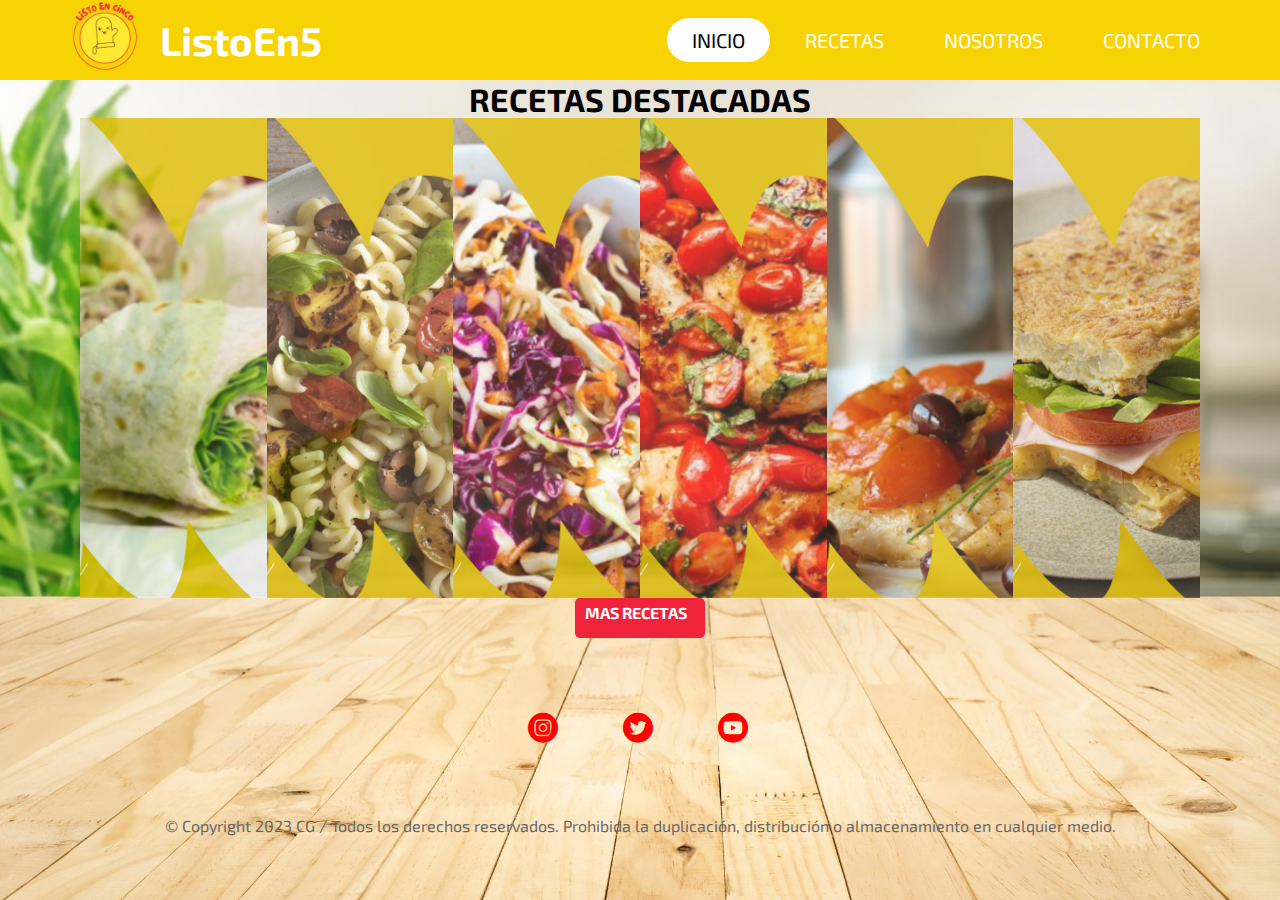
<file: index.html>
<!DOCTYPE html>
<html lang="en">
  <head>
    <meta charset="UTF-8" />
    <meta name="viewport" content="width=device-width, initial-scale=1.0" />
    <meta name="keywords" content="sano,rico,rapidas,recetas,practicas" />
    <meta
      name="description"
      content="Es un asistente de cocina virtual que te ayuda a preparar las mas ricas recetas en cinco minutos"
    />
    <meta
      name="autor"
      content=" Carlos M. Galvis / Colaboradores: Patricia Avendaño - Maria Roble "
    />
    <meta name="robots" content="noindex" />
    <link rel="stylesheet" href="/css/index.css" />
    <link rel="stylesheet" href="/css/font/flaticon.css" />
    <link rel="icon" href="/assets/images/favicon.ico" type="image/x-icon" />
    <script src="./js/scripts.js"></script>
    <link
      rel="shortcut icon"
      href="/assets/images/favicon.ico"
      type="image/x-icon"
    />
    <title>INICIO ListoEnCinco</title>
  </head>
  <body>
    <header>
      <div class="logo">
	      <a class="logoimg">
          <img src="/assets/images/Logo_ListoEnCinco_t.png" alt="logo" />
        </a>
	      <h1>ListoEn5 </h1>
      </div>
      <div class="hamburger">
        <div class="line"></div>
        <div class="line"></div>
        <div class="line"></div>
        <div class="line"></div>
      </div>
      <nav class="nav_menu">
        <ul>
        <li><a href="/index.html" class="active">INICIO</a></li>
        <li><a href="/recetas.html">RECETAS</a></li>
        <li><a href="/nosotros.html">NOSOTROS</a></li>
        <li><a href="/contacto.html">CONTACTO</a></li>    
      </ul>
    </header>
    <!-- desde aqui va el contenido de la pagina (secciones de recetas) agregar un carrucel con JS de 5 fichas-->
    <main class="main">
      <div class="titulo"> 
        <h1>RECETAS DESTACADAS</h1>
      </div>
      <section class="carousel__container">
        <img src="/assets/images/slider1.png" alt="">
        <img src="/assets/images/slider2.png" alt="">
        <img src="/assets/images/slider3.png" alt="">
        <img src="/assets/images/slider4.png" alt="">
        <img src="/assets/images/slider5.png" alt="">
        <img src="/assets/images/slider6.png" alt="">
      </section>
      <section class="flyer__container">
        <img src="/assets/images/FlyerMombile.png" alt="Flyer" class="flyer__mobile">
    </section>
      <a href="/recetas.html" class="button-arrow--red">MAS RECETAS</a>
      <script src="js/script_index.js"></script>
      </main>
    <!-- footer informacion sobre copyright, derechos de autor, etc-->
    <footer class="footer">
      <div>
        <section class="header__icons__container">
          <div class="icons">
            <a href="https://www.instagram.com/listoen5/" target="_blank"
              ><span class="flaticon-011-instagram"></span
            ></a>
            <a href="https://twitter.com/listoen5" target="_blank"
              ><span class="flaticon-013-twitter-1"></span
            ></a>
            <a href="https://www.youtube.com/@Listoen5" target="_blank"
              ><span class="flaticon-008-youtube"></span
            ></a>
          </div>
        </section>
      </div>
      <div class="footer_copyright">
        <p class="Copyright">
          © Copyright 2023 CG / Todos los derechos reservados. Prohibida la
          duplicación, distribución o almacenamiento en cualquier medio.
        </p>
      </div>
    </footer>
  </body>
</html>
</file>
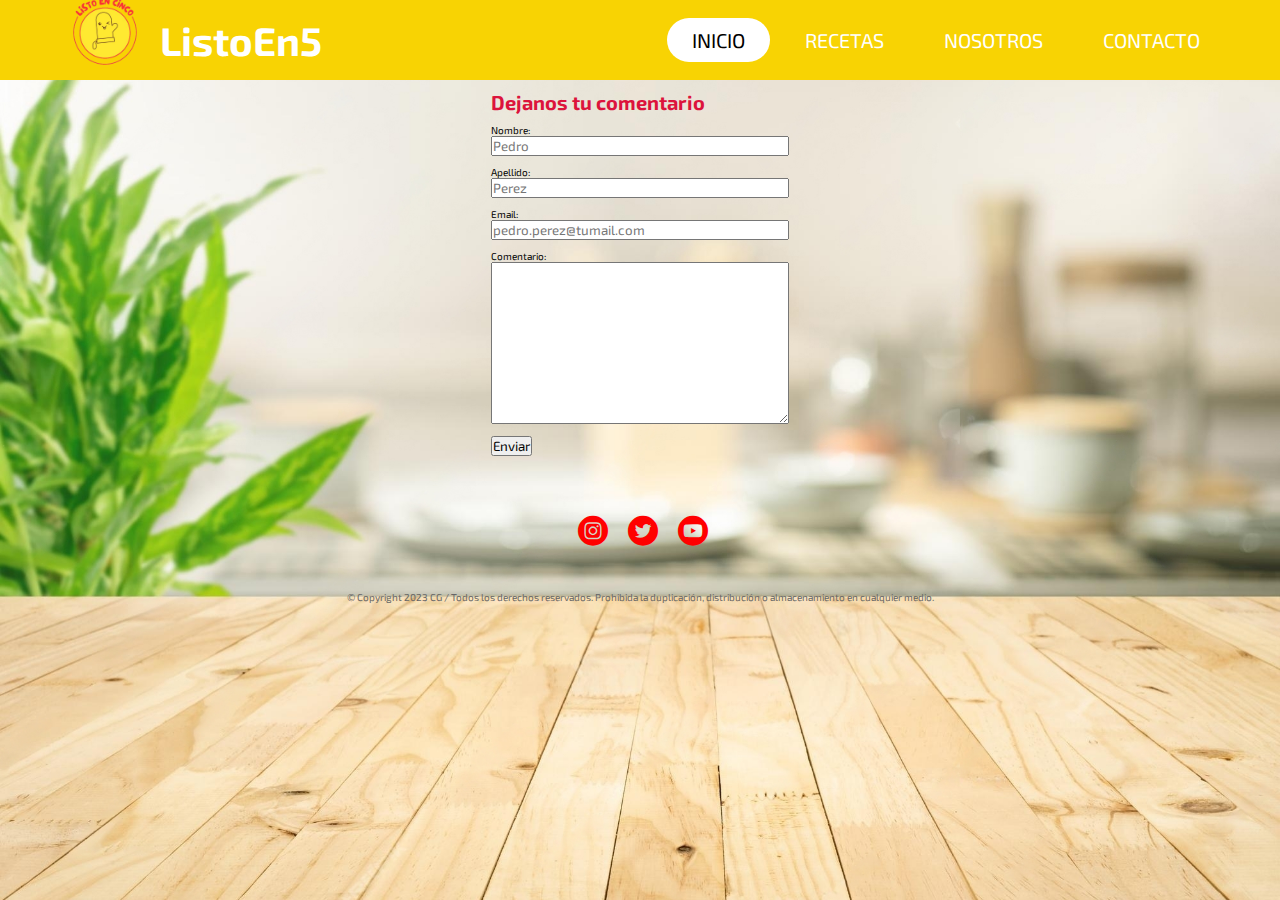
<file: contacto.html>
<!DOCTYPE html>
<html lang="en">
  <head>
    <meta charset="UTF-8" />
    <meta name="viewport" content="width=device-width, initial-scale=1.0" />
    <meta name="keywords" content="sano,rico,rapidas,recetas,practicas" />
    <meta
      name="description"
      content="Es un asistente de cocina virtual que te ayuda a preparar las mas ricas recetas en cinco minutos"
    />
    <meta name="autor" content="Carlos M. Galvis / Colaboradores: Patricia Avendaño - Maria Roble " />
    <meta name="robots" content="noindex" />
    <link rel="stylesheet" href="/css/index.css">
    <link rel="stylesheet" href="/css/styles.css" />
    <link rel="stylesheet" href="/css/font/flaticon.css" />
    <link rel="icon" href="./assets/images/favicon.ico" type="image/x-icon" />
    <link rel="shortcut icon" href="/assets/images/favicon.ico" type="image/x-icon" />
    <script src="./js/scripts.js"></script>
    <title> CONTACTO ListoEnCinco</title>
  </head>
  <body>
  </head>
  <body>
    <header>
      <div class="logo">
	      <a class="logoimg">
          <img src="/assets/images/Logo_ListoEnCinco_t.png" alt="logo" />
        </a>
	      <h1>ListoEn5 </h1>
      </div>
      <div class="hamburger">
        <div class="line"></div>
        <div class="line"></div>
        <div class="line"></div>
        <div class="line"></div>
      </div>
      <nav class="nav_menu">
        <ul>
        <li><a href="/index.html" class="active">INICIO</a></li>
        <li><a href="/recetas.html">RECETAS</a></li>
        <li><a href="/nosotros.html">NOSOTROS</a></li>
        <li><a href="/contacto.html">CONTACTO</a></li>    
      </ul>
    </header>
    <!-- seccion con info de contacto-->
    <main class="main">     
      
      <div class="grid-container">   
        
        <h1>Dejanos tu comentario</h1>
        
        <form id="Formulario" method="post">
          <div class="grid-item">
            <label for="nombre">Nombre:</label>
            <input type="text" id="nombre" name="nombre" placeholder="Pedro">
          </div>
          <div class="grid-item">
            <label for="nombre">Apellido:</label>
            <input type="text" id="apellido" name="apellido" placeholder="Perez">
          </div>
          <div class="grid-item">
            <label for="email">Email:</label>
            <input type="email" id="email" name="email" placeholder="pedro.perez@tumail.com">
          </div>
          <div class="grid-item">
            <label for="comentario">Comentario:</label>
            <textarea name="comentario" id="comentario" cols="30" rows="10"></textarea>
          </div>
          <div class="grid-item">
            <button type="submit" value="Enviar" onclick="validarFormulario()">Enviar</button>            
        </form>
      </div>
      
    </main>
    <!-- footer informacion sobre copyright, derechos de autor, etc-->
    <footer>
      <div>
        <section class="header__icons__container">
          <div class="icons">
            <a href="https://www.instagram.com/listoen5/" target="_blank"
              ><span class="flaticon-011-instagram"></span
            ></a>
            <a href="https://twitter.com/listoen5" target="_blank"
              ><span class="flaticon-013-twitter-1"></span
            ></a>
            <a href="https://www.youtube.com/@Listoen5" target="_blank"
              ><span class="flaticon-008-youtube"></span
            ></a>
          </div>
        </section>
      </div>
      <div class="footer_copyright">
        <p class="Copyright">
          © Copyright 2023 CG / Todos los derechos reservados. Prohibida la
          duplicación, distribución o almacenamiento en cualquier medio.
        </p>
      </div>
    </footer>
  </body>
</html>
</file>
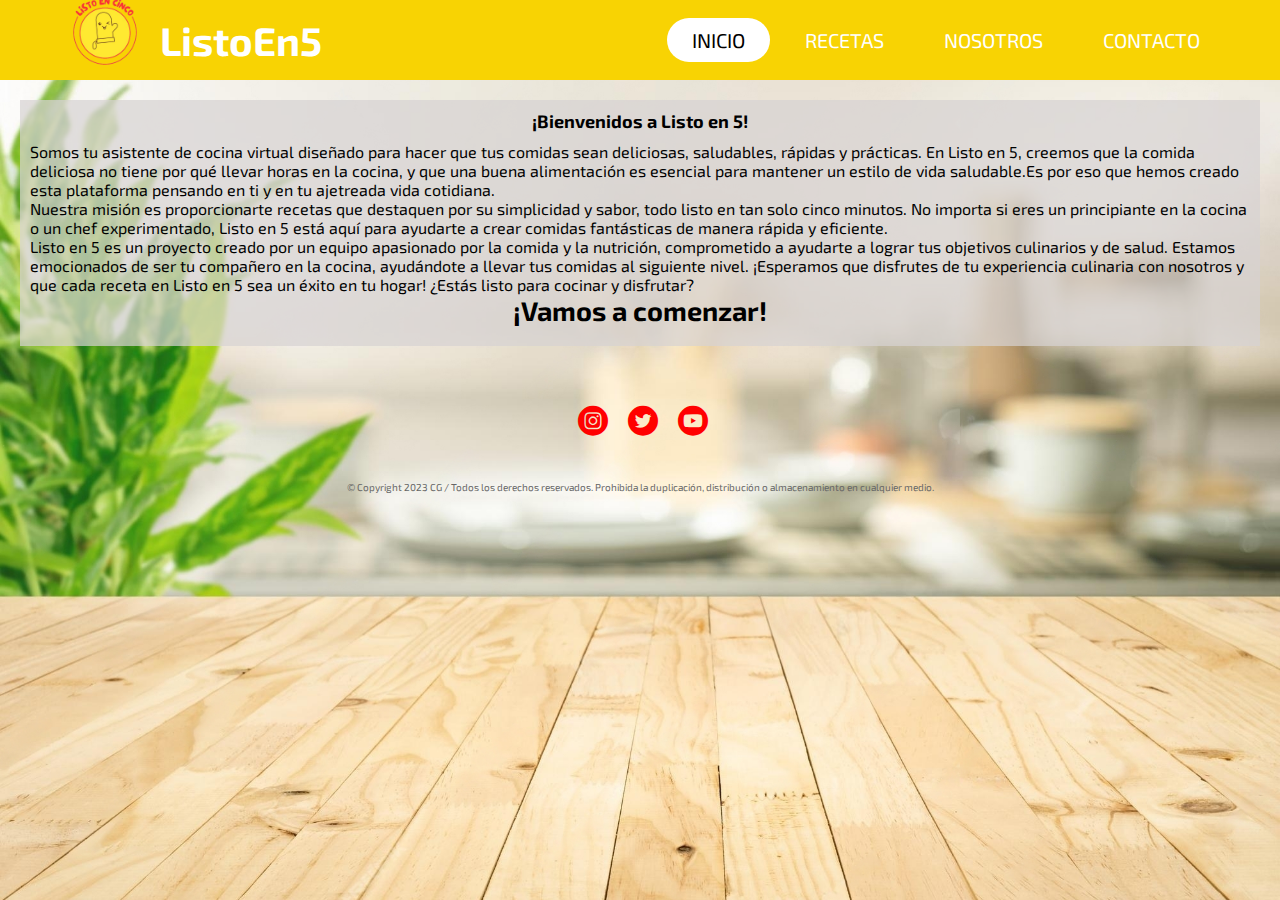
<file: nosotros.html>
<!DOCTYPE html>
<html lang="en">
  <head>
    <meta charset="UTF-8" />
    <meta name="viewport" content="width=device-width, initial-scale=1.0" />
    <meta name="keywords" content="sano,rico,rapidas,recetas,practicas" />
    <meta
      name="description"
      content="Es un asistente de cocina virtual que te ayuda a preparar las mas ricas recetas en cinco minutos"
    />
    <meta
      name="autor"
      content="Carlos M. Galvis / Colaboradores: Patricia Avendaño - Maria Roble "
    />
    <meta name="robots" content="noindex" />
    <link rel="stylesheet" href="/css/index.css">
    <link rel="stylesheet" href="/css/styles.css" />
    <link rel="stylesheet" href="/css/font/flaticon.css" />
    <link rel="icon" href="/assets/images/favicon.ico" type="image/x-icon" />
    <link
      rel="shortcut icon"
      href="/assets/images/favicon.ico"
      type="image/x-icon"
    />
    <title>NOSOTROS ListoEnCinco</title>
  </head>
  <body>
  </head>
  <body>
    <header>
      <div class="logo">
	      <a class="logoimg">
          <img src="/assets/images/Logo_ListoEnCinco_t.png" alt="logo" />
        </a>
	      <h1>ListoEn5 </h1>
      </div>
      <div class="hamburger">
        <div class="line"></div>
        <div class="line"></div>
        <div class="line"></div>
        <div class="line"></div>
      </div>
      <nav class="nav_menu">
        <ul>
        <li><a href="/index.html" class="active">INICIO</a></li>
        <li><a href="/recetas.html">RECETAS</a></li>
        <li><a href="/nosotros.html">NOSOTROS</a></li>
        <li><a href="/contacto.html">CONTACTO</a></li>    
      </ul>
    </header>
    <!-- desde aqui va el contenido de la pagina agregar  descripcion de la pagina y su alcance-->
    <main class="main">
      <section class="nosotros">
        <h1 class="nosotros__titulo">¡Bienvenidos a Listo en 5!</h1>
        <article>
        <p>
          Somos tu asistente de cocina virtual diseñado para hacer que tus
          comidas sean deliciosas, saludables, rápidas y prácticas. En Listo en
          5, creemos que la comida deliciosa no tiene por qué llevar horas en la
          cocina, y que una buena alimentación es esencial para mantener un
          estilo de vida saludable.Es por eso que hemos creado esta plataforma
          pensando en ti y en tu ajetreada vida cotidiana.
        </p>
        <p>
          Nuestra misión es proporcionarte recetas que destaquen por su
          simplicidad y sabor, todo listo en tan solo cinco minutos. No importa
          si eres un principiante en la cocina o un chef experimentado, Listo en
          5 está aquí para ayudarte a crear comidas fantásticas de manera rápida
          y eficiente.
        </p>
        <p>
          Listo en 5 es un proyecto creado por un equipo apasionado por la
          comida y la nutrición, comprometido a ayudarte a lograr tus objetivos
          culinarios y de salud. Estamos emocionados de ser tu compañero en la
          cocina, ayudándote a llevar tus comidas al siguiente nivel. ¡Esperamos
          que disfrutes de tu experiencia culinaria con nosotros y que cada
          receta en Listo en 5 sea un éxito en tu hogar! ¿Estás listo para
          cocinar y disfrutar? 
        </p>
      </article>
        <a type="button" class="nosotros__button" href="/recetas.html"><h2>¡Vamos a comenzar!</h2></a>
      </section>
    </main>
    <!-- footer informacion sobre copyright, derechos de autor, etc-->
    <footer class="footer">
      <div>
        <section class="header__icons__container">
          <div class="icons">
            <a href="https://www.instagram.com/listoen5/" target="_blank"
              ><span class="flaticon-011-instagram"></span
            ></a>
            <a href="https://twitter.com/listoen5" target="_blank"
              ><span class="flaticon-013-twitter-1"></span
            ></a>
            <a href="https://www.youtube.com/@Listoen5" target="_blank"
              ><span class="flaticon-008-youtube"></span
            ></a>
          </div>
        </section>
      </div>
      <div class="footer_copyright">
        <p class="Copyright">
          © Copyright 2023 CG / Todos los derechos reservados. Prohibida la
          duplicación, distribución o almacenamiento en cualquier medio.
        </p>
      </div>
    </footer>
  </body>
</html>
</file>
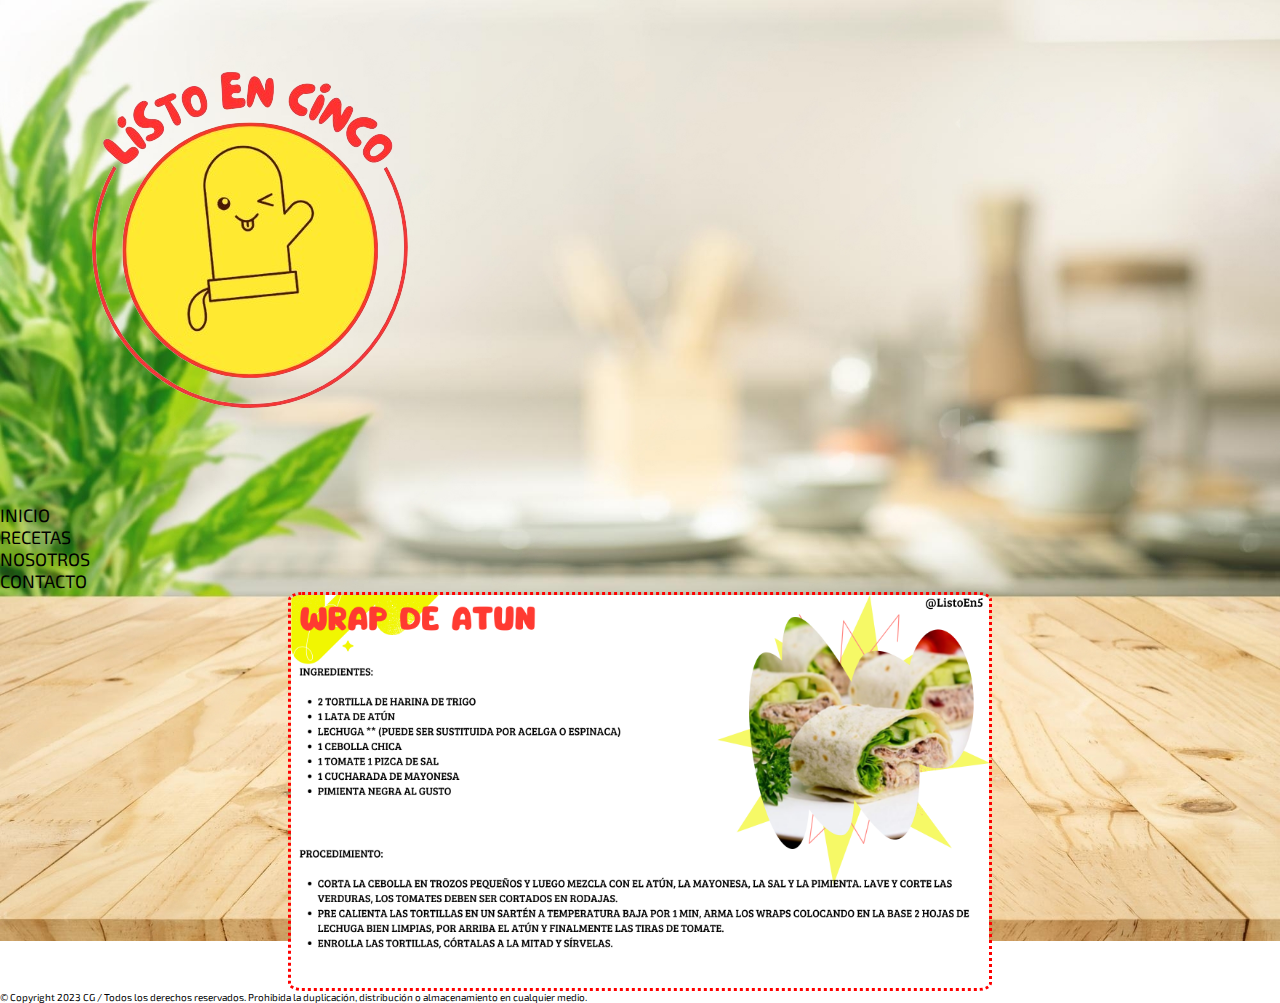
<file: recetario/recetas1.html>
<!DOCTYPE html>
<html lang="en">
  <head>
    <meta charset="UTF-8" />
    <meta name="viewport" content="width=device-width, initial-scale=1.0" />
    <meta name="keywords" content="sano,rico,rapidas,recetas,practicas" />
    <meta name="description"
      content="Es un asistente de cocina virtual que te ayuda a preparar las mas ricas recetas en cinco minutos"
    />
    <meta
      name="autor"
      content=" Carlos M. Galvis / Colaboradores: Patricia Avendaño - Maria Roble "
    />
    <meta name="robots" content="noindex" />
    <link rel="stylesheet" href="/css/styles.css" />
    <link rel="stylesheet" href="/css/font/flaticon.css" />
    <link rel="icon" href="/assets/images/favicon.ico" type="image/x-icon" />
    <script src="/js/scripts.js"></script>
    <link
      rel="shortcut icon"
      href="/assets/images/favicon.ico"
      type="image/x-icon"
    />
    <title>INICIO ListoEnCinco</title>
  </head>
  <body>
    <header class="header">
      <div>
        <a class="logo">
          <img src="/assets/images/Logo_ListoEnCinco_t.png" alt="logo" />
        </a>
      </div>
      <div>
        <nav class="nav">
          <ul class="nav__menu">
            <li><a class="nav__link" href="/index.html">INICIO</a></li>
            <li><a class="nav__link" href="/recetas.html">RECETAS</a></li>
            <li><a class="nav__link" href="/nosotros.html">NOSOTROS</a></li>
            <li><a class="nav__link" href="/contacto.html">CONTACTO</a></li>
          </ul>
        </nav>
      </div>
    </header>
    <!-- desde aqui va el contenido de la pagina (secciones de recetas) agregar un carrucel con JS de 5 fichas-->
    <main class="main">
      <section class="recetasvarias">
        <div> <img src="/assets/images/R_WrapDePollo.png" alt="Wrap"> </div>
      </section>
    </main>
    <!-- footer informacion sobre copyright, derechos de autor, etc-->
    <footer>
      <div class="footer_copyright">
        <p class="Copyright">
          © Copyright 2023 CG / Todos los derechos reservados. Prohibida la
          duplicación, distribución o almacenamiento en cualquier medio.
        </p>
      </div>
    </footer>
  </body>
</html>
</file>
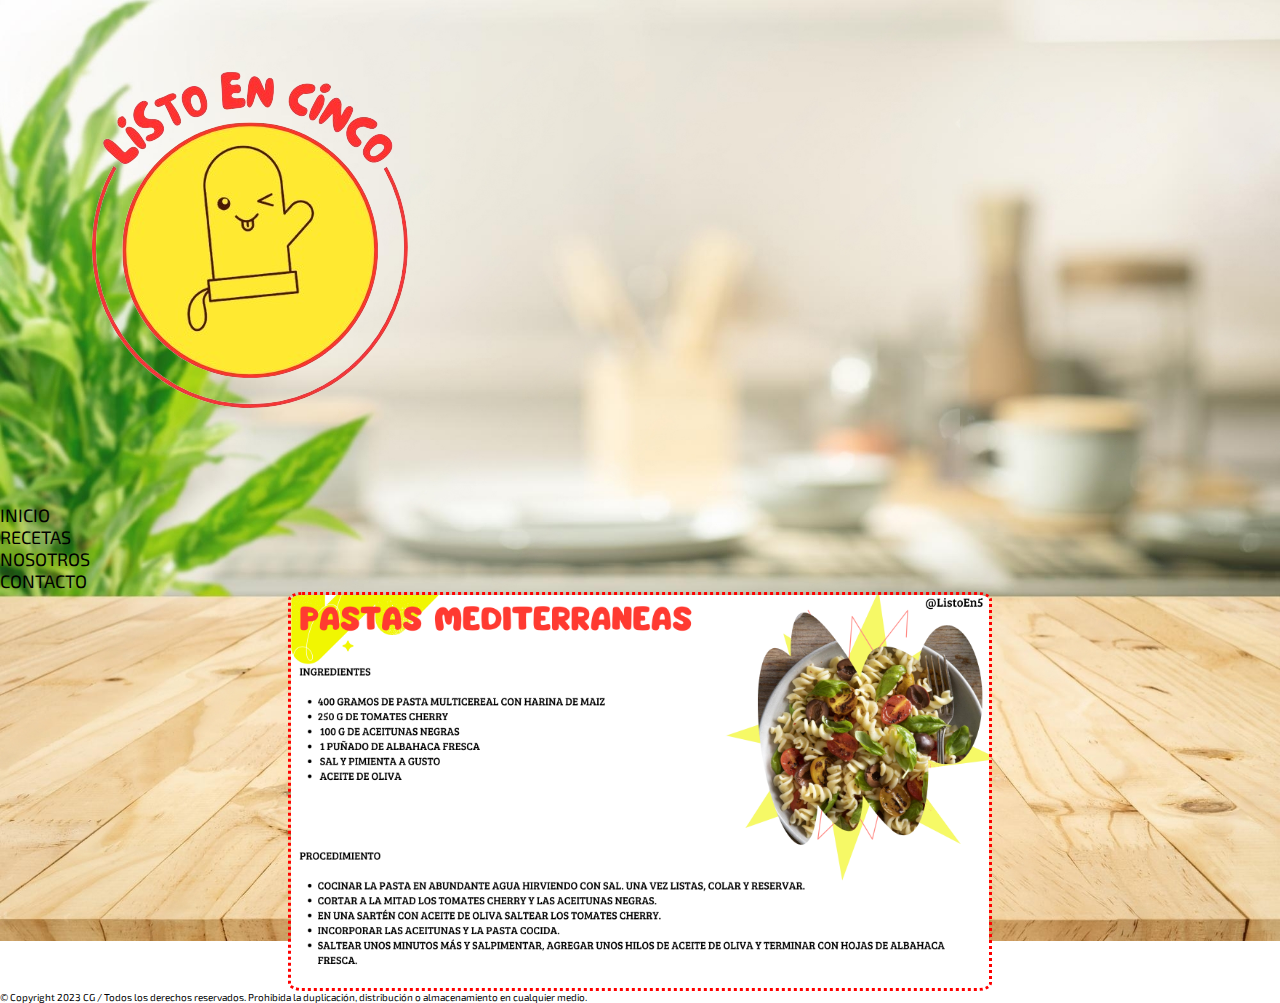
<file: recetario/recetas2.html>
<!DOCTYPE html>
<html lang="en">
  <head>
    <meta charset="UTF-8" />
    <meta name="viewport" content="width=device-width, initial-scale=1.0" />
    <meta name="keywords" content="sano,rico,rapidas,recetas,practicas" />
    <meta name="description"
      content="Es un asistente de cocina virtual que te ayuda a preparar las mas ricas recetas en cinco minutos"
    />
    <meta
      name="autor"
      content=" Carlos M. Galvis / Colaboradores: Patricia Avendaño - Maria Roble "
    />
    <meta name="robots" content="noindex" />
    <link rel="stylesheet" href="/css/styles.css" />
    <link rel="stylesheet" href="/css/font/flaticon.css" />
    <link rel="icon" href="/assets/images/favicon.ico" type="image/x-icon" />
    <script src="/js/scripts.js"></script>
    <link
      rel="shortcut icon"
      href="/assets/images/favicon.ico"
      type="image/x-icon"
    />
    <title>INICIO ListoEnCinco</title>
  </head>
  <body>
    <header class="header">
      <div>
        <a class="logo">
          <img src="/assets/images/Logo_ListoEnCinco_t.png" alt="logo" />
        </a>
      </div>
      <div>
        <nav class="nav">
          <ul class="nav__menu">
              <li><a class="nav__link" href="/index.html">INICIO</a></li>
              <li><a class="nav__link" href="/recetas.html">RECETAS</a></li>
              <li><a class="nav__link" href="/nosotros.html">NOSOTROS</a></li>
              <li><a class="nav__link" href="/contacto.html">CONTACTO</a></li>
            </ul>
        </nav>
      </div>
    </header>
    <!-- desde aqui va el contenido de la pagina (secciones de recetas) agregar un carrucel con JS de 5 fichas-->
    <main class="main">
      <section class="recetasvarias">
        <div> <img src="/assets/images/R_PastaMediterrane.png" alt="Pasta"> </div>
      </section>
    </main>
    <!-- footer informacion sobre copyright, derechos de autor, etc-->
    <footer>
      <div class="footer_copyright">
        <p class="Copyright">
          © Copyright 2023 CG / Todos los derechos reservados. Prohibida la
          duplicación, distribución o almacenamiento en cualquier medio.
        </p>
      </div>
    </footer>
  </body>
</html>
</file>
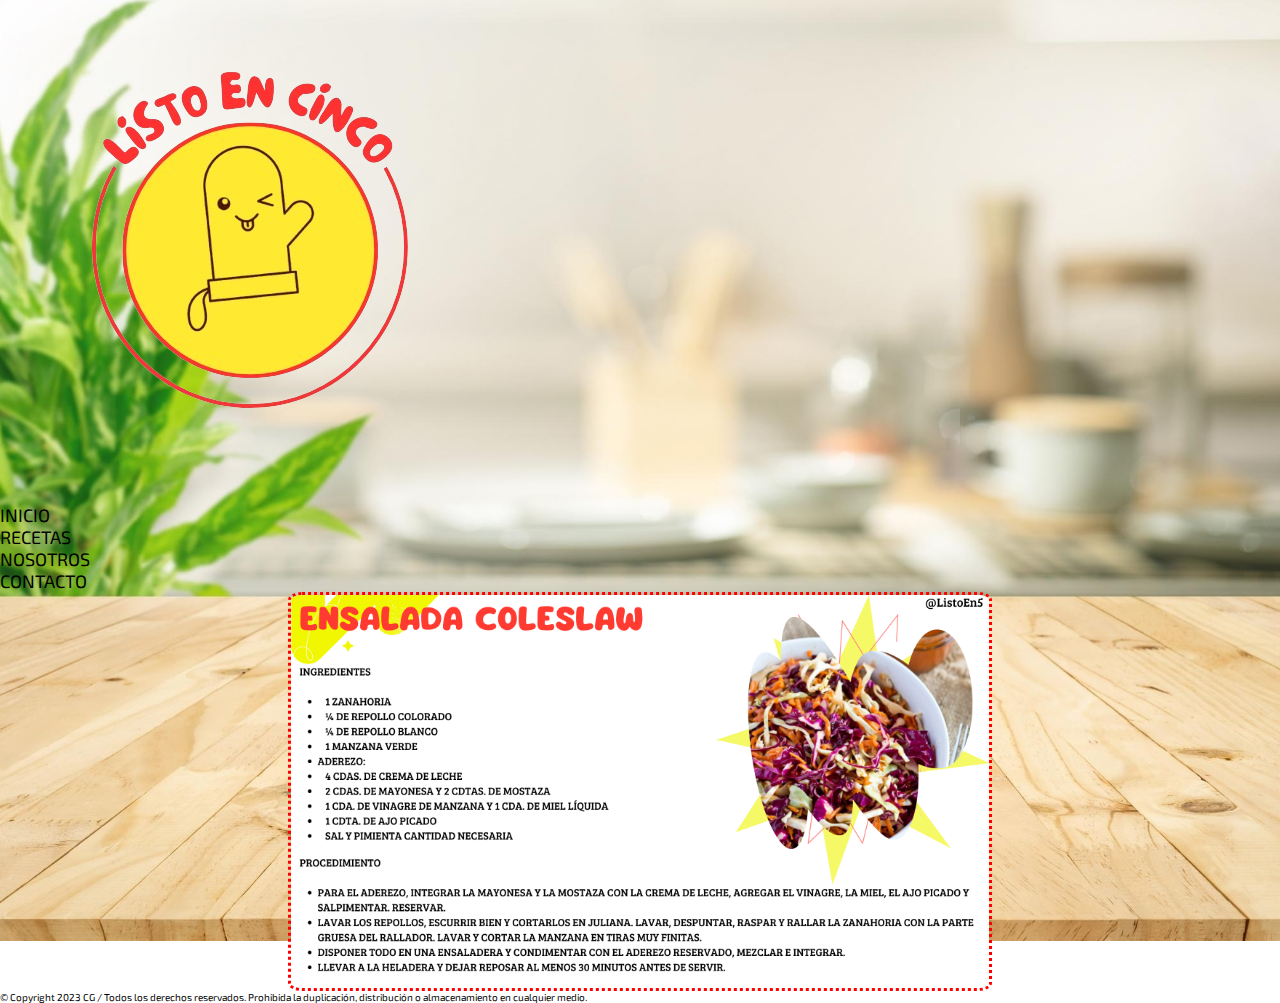
<file: recetario/recetas3.html>
<!DOCTYPE html>
<html lang="en">
  <head>
    <meta charset="UTF-8" />
    <meta name="viewport" content="width=device-width, initial-scale=1.0" />
    <meta name="keywords" content="sano,rico,rapidas,recetas,practicas" />
    <meta name="description"
      content="Es un asistente de cocina virtual que te ayuda a preparar las mas ricas recetas en cinco minutos"
    />
    <meta
      name="autor"
      content=" Carlos M. Galvis / Colaboradores: Patricia Avendaño - Maria Roble "
    />
    <meta name="robots" content="noindex" />
    <link rel="stylesheet" href="/css/styles.css" />
    <link rel="stylesheet" href="/css/font/flaticon.css" />
    <link rel="icon" href="/assets/images/favicon.ico" type="image/x-icon" />
    <script src="/js/scripts.js"></script>
    <link
      rel="shortcut icon"
      href="/assets/images/favicon.ico"
      type="image/x-icon"
    />
    <title>INICIO ListoEnCinco</title>
  </head>
  <body>
    <header class="header">
      <div>
        <a class="logo">
          <img src="/assets/images/Logo_ListoEnCinco_t.png" alt="logo" />
        </a>
      </div>
      <div>
        <nav class="nav">
          <ul class="nav__menu">
              <li><a class="nav__link" href="/index.html">INICIO</a></li>
              <li><a class="nav__link" href="/recetas.html">RECETAS</a></li>
              <li><a class="nav__link" href="/nosotros.html">NOSOTROS</a></li>
              <li><a class="nav__link" href="/contacto.html">CONTACTO</a></li>
            </ul>
        </nav>
      </div>
    </header>
    <!-- desde aqui va el contenido de la pagina (secciones de recetas) agregar un carrucel con JS de 5 fichas-->
    <main class="main">
      <section class="recetasvarias">
        <div> <img src="/assets/images/R_EnsaladaColeslaw.png" alt="Coleslaw"> </div>
      </section>
    </main>
    <!-- footer informacion sobre copyright, derechos de autor, etc-->
    <footer>
      <div class="footer_copyright">
        <p class="Copyright">
          © Copyright 2023 CG / Todos los derechos reservados. Prohibida la
          duplicación, distribución o almacenamiento en cualquier medio.
        </p>
      </div>
    </footer>
  </body>
</html>
</file>
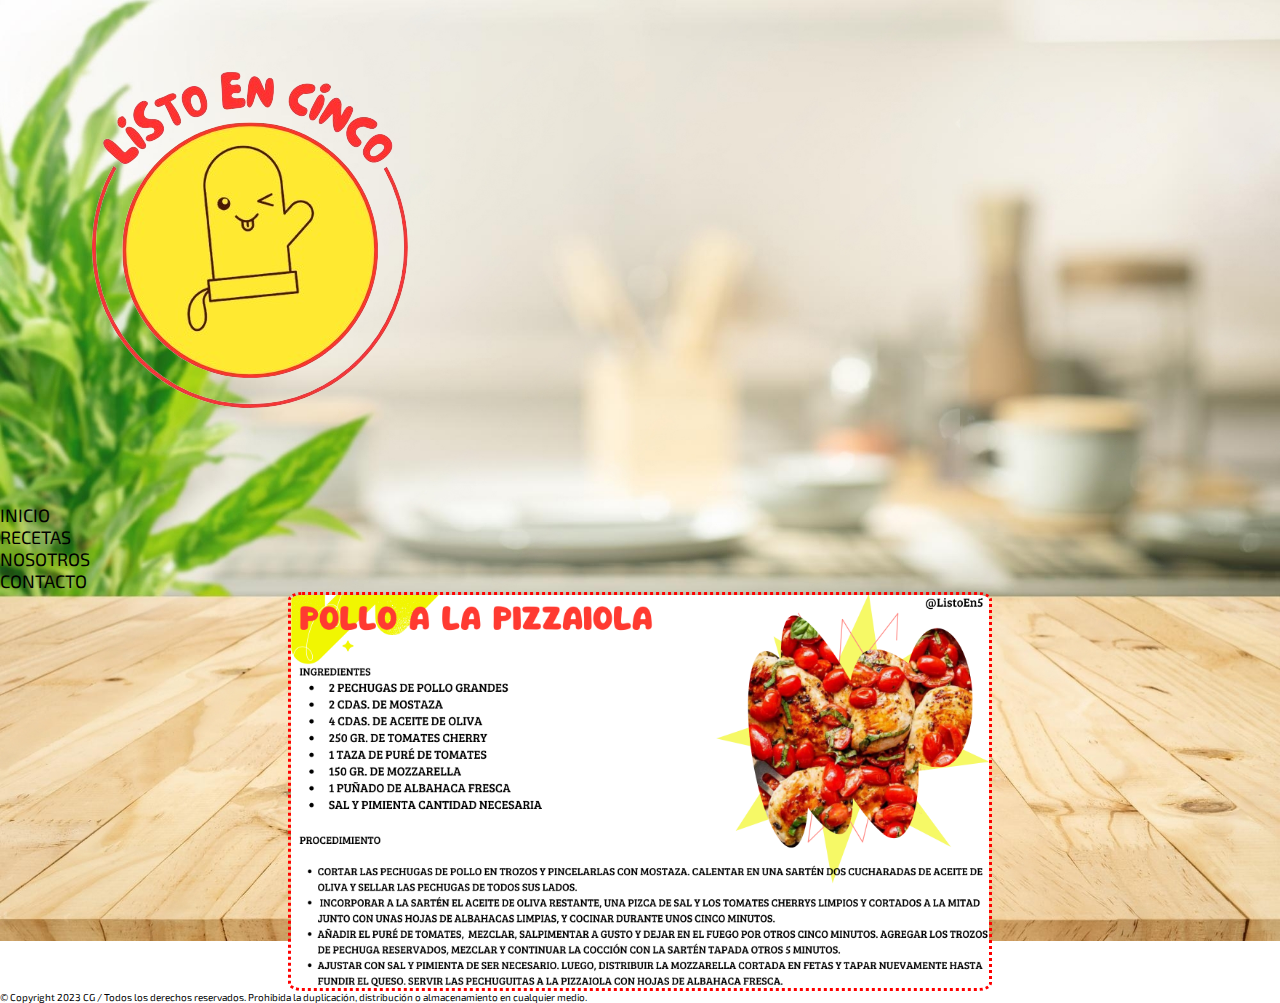
<file: recetario/recetas4.html>
<!DOCTYPE html>
<html lang="en">
  <head>
    <meta charset="UTF-8" />
    <meta name="viewport" content="width=device-width, initial-scale=1.0" />
    <meta name="keywords" content="sano,rico,rapidas,recetas,practicas" />
    <meta name="description"
      content="Es un asistente de cocina virtual que te ayuda a preparar las mas ricas recetas en cinco minutos"
    />
    <meta
      name="autor"
      content=" Carlos M. Galvis / Colaboradores: Patricia Avendaño - Maria Roble "
    />
    <meta name="robots" content="noindex" />
    <link rel="stylesheet" href="/css/styles.css" />
    <link rel="stylesheet" href="/css/font/flaticon.css" />
    <link rel="icon" href="/assets/images/favicon.ico" type="image/x-icon" />
    <script src="/js/scripts.js"></script>
    <link
      rel="shortcut icon"
      href="/assets/images/favicon.ico"
      type="image/x-icon"
    />
    <title>INICIO ListoEnCinco</title>
  </head>
  <body>
    <header class="header">
      <div>
        <a class="logo">
          <img src="/assets/images/Logo_ListoEnCinco_t.png" alt="logo" />
        </a>
      </div>
      <div>
        <nav class="nav">
          <ul class="nav__menu">
            <li><a class="nav__link" href="/index.html">INICIO</a></li>
            <li><a class="nav__link" href="/recetas.html">RECETAS</a></li>
            <li><a class="nav__link" href="/nosotros.html">NOSOTROS</a></li>
            <li><a class="nav__link" href="/contacto.html">CONTACTO</a></li>
          </ul>
        </nav>
      </div>
    </header>
    <!-- desde aqui va el contenido de la pagina (secciones de recetas) agregar un carrucel con JS de 5 fichas-->
    <main class="main">
      <section class="recetasvarias">
        <div> <img src="/assets/images/R_PolloPizaiola.png" alt="Pollo"> </div>
      </section>
    </main>
    <!-- footer informacion sobre copyright, derechos de autor, etc-->
    <footer>
      <div class="footer_copyright">
        <p class="Copyright">
          © Copyright 2023 CG / Todos los derechos reservados. Prohibida la
          duplicación, distribución o almacenamiento en cualquier medio.
        </p>
      </div>
    </footer>
  </body>
</html>
</file>
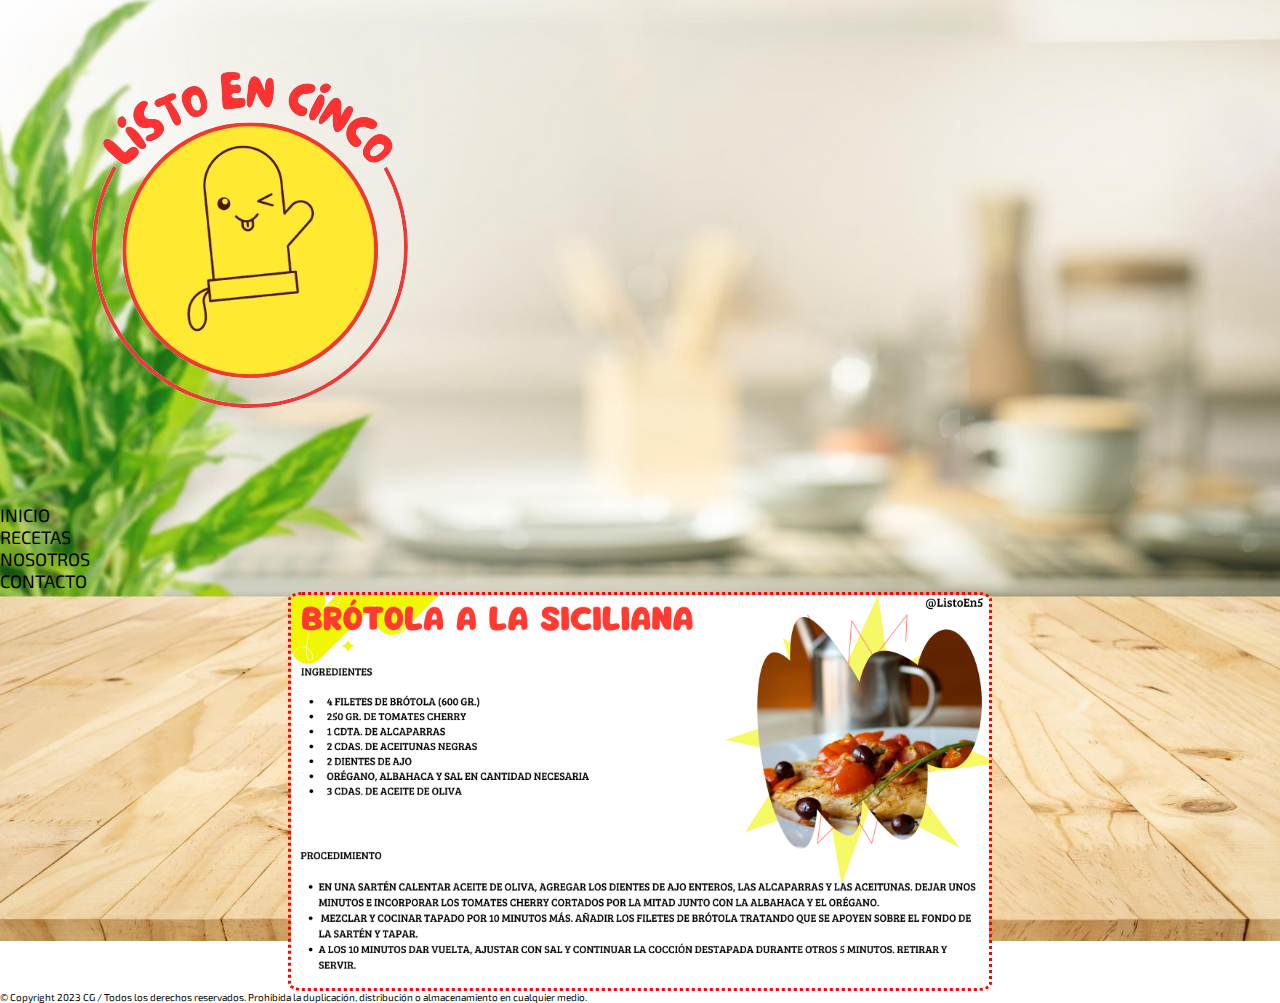
<file: recetario/recetas5.html>
<!DOCTYPE html>
<html lang="en">
  <head>
    <meta charset="UTF-8" />
    <meta name="viewport" content="width=device-width, initial-scale=1.0" />
    <meta name="keywords" content="sano,rico,rapidas,recetas,practicas" />
    <meta name="description"
      content="Es un asistente de cocina virtual que te ayuda a preparar las mas ricas recetas en cinco minutos"
    />
    <meta
      name="autor"
      content=" Carlos M. Galvis / Colaboradores: Patricia Avendaño - Maria Roble "
    />
    <meta name="robots" content="noindex" />
    <link rel="stylesheet" href="/css/styles.css" />
    <link rel="stylesheet" href="/css/font/flaticon.css" />
    <link rel="icon" href="/assets/images/favicon.ico" type="image/x-icon" />
    <script src="/js/scripts.js"></script>
    <link
      rel="shortcut icon"
      href="/assets/images/favicon.ico"
      type="image/x-icon"
    />
    <title>INICIO ListoEnCinco</title>
  </head>
  <body>
    <header class="header">
      <div>
        <a class="logo">
          <img src="/assets/images/Logo_ListoEnCinco_t.png" alt="logo" />
        </a>
      </div>
      <div>
        <nav class="nav">
          <ul class="nav__menu">
            <li><a class="nav__link" href="/index.html">INICIO</a></li>
            <li><a class="nav__link" href="/recetas.html">RECETAS</a></li>
            <li><a class="nav__link" href="/nosotros.html">NOSOTROS</a></li>
            <li><a class="nav__link" href="/contacto.html">CONTACTO</a></li>
          </ul>
        </nav>
      </div>
    </header>
    <!-- desde aqui va el contenido de la pagina (secciones de recetas) agregar un carrucel con JS de 5 fichas-->
    <main class="main">
      <section class="recetasvarias">
        <div> <img src="/assets/images/R_BrotolaSiciliana.png" alt="Brotola"> </div>
      </section>
    </main>
    <!-- footer informacion sobre copyright, derechos de autor, etc-->
    <footer>
      <div class="footer_copyright">
        <p class="Copyright">
          © Copyright 2023 CG / Todos los derechos reservados. Prohibida la
          duplicación, distribución o almacenamiento en cualquier medio.
        </p>
      </div>
    </footer>
  </body>
</html>
</file>
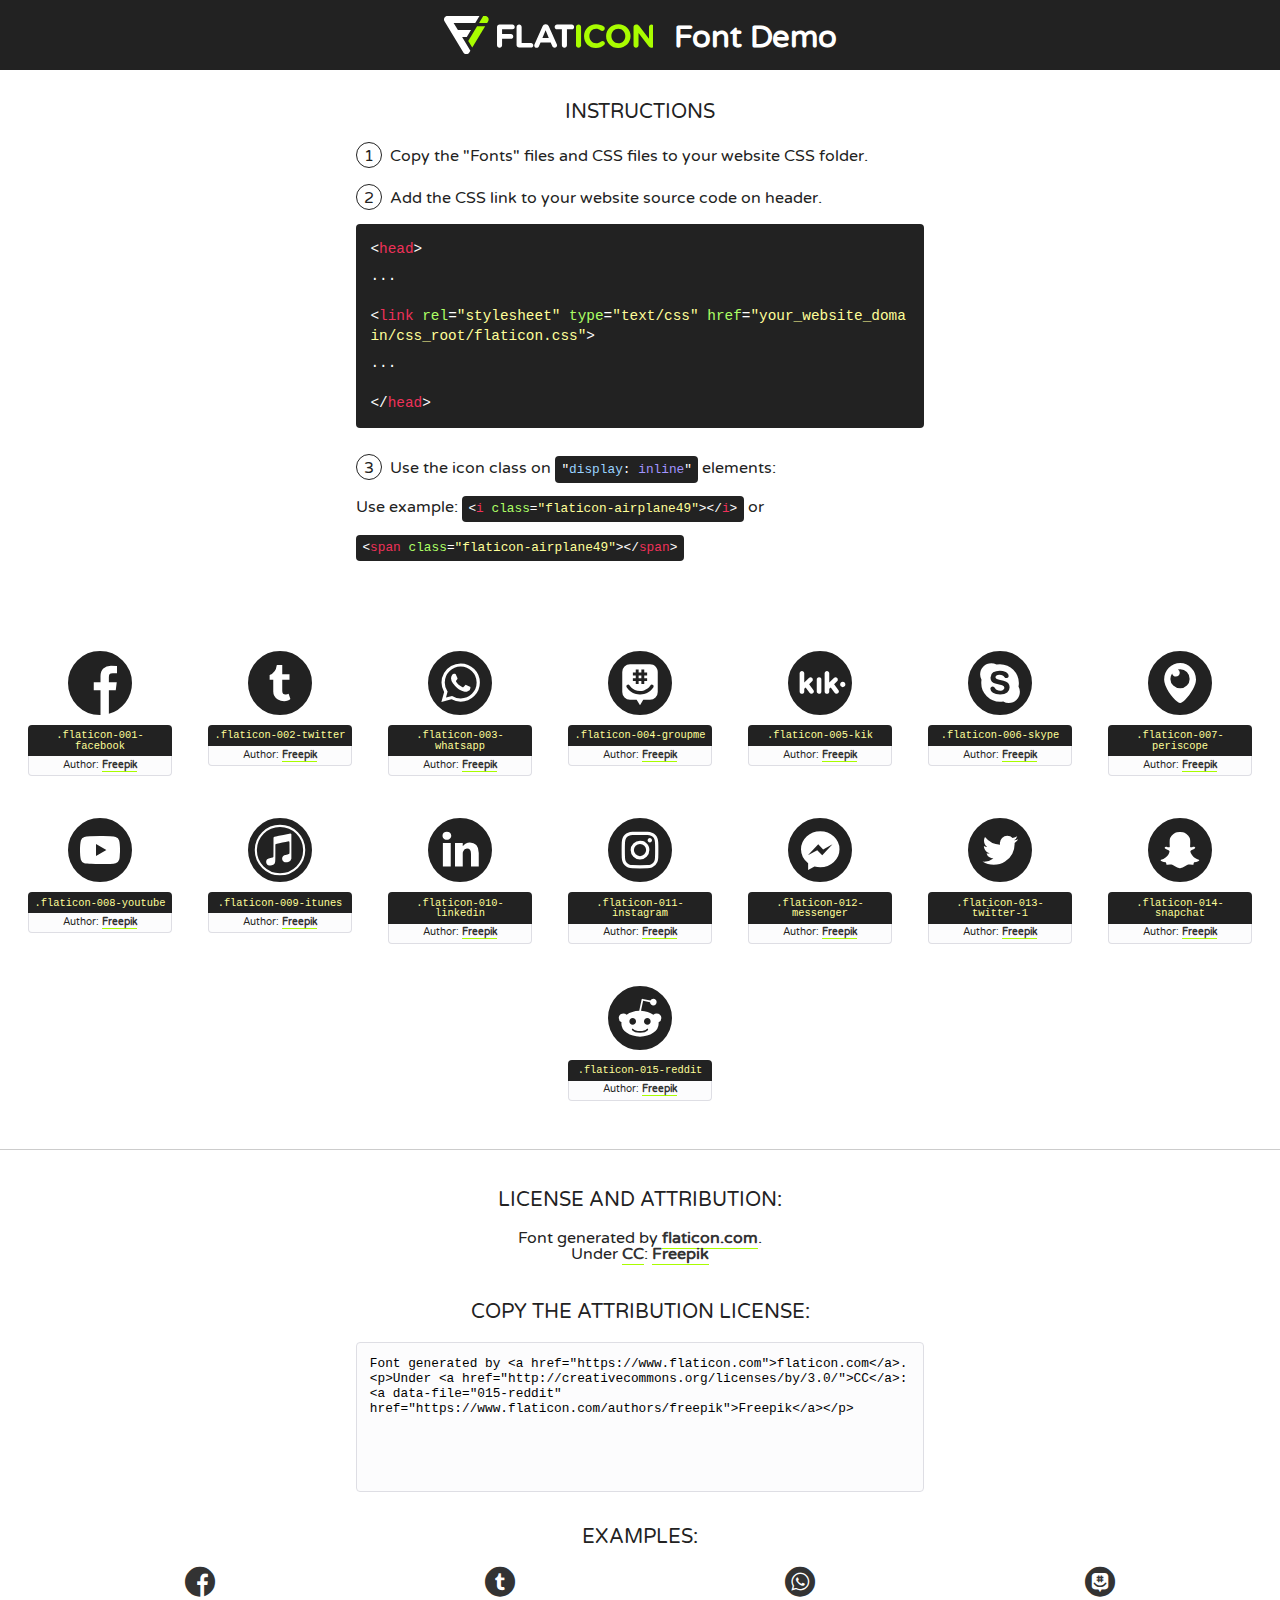
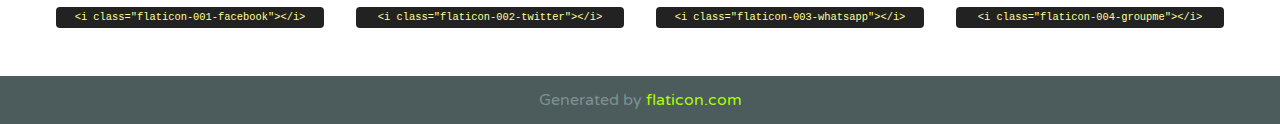
<file: css/font/flaticon.html>
<!DOCTYPE html>
<!--
  Flaticon icon font: Flaticon
  Creation date: 20/12/2018 09:27
-->
<html>
<!DOCTYPE html>
<html>

<head>
    <title>Flaticon WebFont</title>
    <link href="http://fonts.googleapis.com/css?family=Varela+Round" rel="stylesheet" type="text/css" />
    <link rel="stylesheet" type="text/css" href="flaticon.css">
    <meta charset="UTF-8">
    <style>
    html, body, div, span, applet, object, iframe,
    h1, h2, h3, h4, h5, h6, p, blockquote, pre,
    a, abbr, acronym, address, big, cite, code,
    del, dfn, em, img, ins, kbd, q, s, samp,
    small, strike, strong, sub, sup, tt, var,
    b, u, i, center,
    dl, dt, dd, ol, ul, li,
    fieldset, form, label, legend,
    table, caption, tbody, tfoot, thead, tr, th, td,
    article, aside, canvas, details, embed, 
    figure, figcaption, footer, header, hgroup, 
    menu, nav, output, ruby, section, summary,
    time, mark, audio, video {
        margin: 0;
        padding: 0;
        border: 0;
        font-size: 100%;
        font: inherit;
        vertical-align: baseline;
    }
    /* HTML5 display-role reset for older browsers */
    article, aside, details, figcaption, figure, 
    footer, header, hgroup, menu, nav, section {
        display: block;
    }
    body {
        line-height: 1;
    }
    ol, ul {
        list-style: none;
    }
    blockquote, q {
        quotes: none;
    }
    blockquote:before, blockquote:after,
    q:before, q:after {
        content: '';
        content: none;
    }
    table {
        border-collapse: collapse;
        border-spacing: 0;
    }
    body {
        font-family: 'Varela Round', Helvetica, Arial, sans-serif;
        font-size: 16px;
        color: #222;
    }
    a {
        color: #333;
        border-bottom: 1px solid #a9fd00;
        font-weight: bold;
        text-decoration: none;
    }
    * {
        -moz-box-sizing: border-box;
        -webkit-box-sizing: border-box;
        box-sizing: border-box;
        margin: 0;
        padding: 0;
    }
    [class^="flaticon-"]:before, [class*=" flaticon-"]:before, [class^="flaticon-"]:after, [class*=" flaticon-"]:after {
        font-family: Flaticon;
        font-size: 30px;
        font-style: normal;
        margin-left: 20px;
        color: #333;
    }
    .wrapper {
        max-width: 600px;
        margin: auto;
        padding: 0 1em;
    }
    .title {
        font-size: 1.25em;
        text-align: center;
        margin-bottom: 1em;
        text-transform: uppercase;
    }
    header {
        text-align: center;
        background-color: #222;
        color: #fff;
        padding: 1em;
    }
    header .logo {
        width: 210px;
        height: 38px;
        display: inline-block;
        vertical-align: middle;
        margin-right: 1em;
        border: none;
    }
    header strong {
        font-size: 1.95em;
        font-weight: bold;
        vertical-align: middle;
        margin-top: 5px;
        display: inline-block;
    }
    .demo {
        margin: 2em auto;
        line-height: 1.25em;
    }
    .demo ul li {
        margin-bottom: 1em;
    }
    .demo ul li .num {
        color: #222;
        border-radius: 20px;
        display: inline-block;
        width: 26px;
        padding: 3px;
        height: 26px;
        text-align: center;
        margin-right: 0.5em;
        border: 1px solid #222;
    }
    .demo ul li code {
        background-color: #222;
        border-radius: 4px;
        padding: 0.25em 0.5em;
        display: inline-block;
        color: #fff;
        font-family: Consolas,Monaco,Lucida Console,Liberation Mono,DejaVu Sans Mono,Bitstream Vera Sans Mono,Courier New, monospace;
        font-weight: lighter;
        margin-top: 1em;
        font-size: 0.8em;
        word-break: break-all;
    }
    .demo ul li code.big {
        padding: 1em;
        font-size: 0.9em;
    }
    .demo ul li code .red {
        color: #EF3159;
    }
    .demo ul li code .green {
        color: #ACFF65;
    }
    .demo ul li code .yellow {
        color: #FFFF99;
    }
    .demo ul li code .blue {
        color: #99D3FF;
    }
    .demo ul li code .purple {
        color: #A295FF;
    }
    .demo ul li code .dots {
        margin-top: 0.5em;
        display: block;
    }
    #glyphs {
        border-bottom: 1px solid #ccc;
        padding: 2em 0;
        text-align: center;
    }
    .glyph {
        display: inline-block;
        width: 9em;
        margin: 1em;
        text-align: center;
        vertical-align: top;
        background: #FFF;
    }
    .glyph .glyph-icon {
        padding: 10px;
        display: block;
        font-family:"Flaticon";
        font-size: 64px;
        line-height: 1;
    }
    .glyph .glyph-icon:before {
        font-size: 64px;
        color: #222;
        margin-left: 0;
    }
    .class-name {
        font-size: 0.65em;
        background-color: #222;
        color: #fff;
        border-radius: 4px 4px 0 0;
        padding: 0.5em;
        color: #FFFF99;
        font-family: Consolas,Monaco,Lucida Console,Liberation Mono,DejaVu Sans Mono,Bitstream Vera Sans Mono,Courier New, monospace;
    }
    .author-name {
        font-size: 0.6em;
        background-color: #fcfcfd;
        border: 1px solid #DEDEE4;
        border-top: 0;
        border-radius: 0 0 4px 4px;
        padding: 0.5em;
    }
    .class-name:last-child {
        font-size: 10px;
        color:#888;
    }
    .class-name:last-child a {
        font-size: 10px;
        color:#555;
    }
    .class-name:last-child a:hover {
        color:#a9fd00;
    }
    .glyph > input {
        display: block;
        width: 100px;
        margin: 5px auto;
        text-align: center;
        font-size: 12px;
        cursor: text;
    }
    .glyph > input.icon-input {
        font-family:"Flaticon";
        font-size: 16px;
        margin-bottom: 10px;
    }
    .attribution .title {
        margin-top: 2em;
    }
    .attribution textarea {
        background-color: #fcfcfd;
        padding: 1em;
        border: none;
        box-shadow: none;
        border: 1px solid #DEDEE4;
        border-radius: 4px;
        resize: none;
        width: 100%;
        height: 150px;
        font-size: 0.8em;
        font-family: Consolas,Monaco,Lucida Console,Liberation Mono,DejaVu Sans Mono,Bitstream Vera Sans Mono,Courier New, monospace;
        -webkit-appearance: none;
    }
    .iconsuse {
        margin: 2em auto;
        text-align: center;
        max-width: 1200px;
    }
    .iconsuse:after {
        content: '';
        display: table;
        clear: both;
    }
    .iconsuse .image {
        float: left;
        width: 25%;
        padding: 0 1em;
    }
    .iconsuse .image p {
        margin-bottom: 1em;
    }
    .iconsuse .image span {
        display: block;
        font-size: 0.65em;
        background-color: #222;
        color: #fff;
        border-radius: 4px;
        padding: 0.5em;
        color: #FFFF99;
        margin-top: 1em;
        font-family: Consolas,Monaco,Lucida Console,Liberation Mono,DejaVu Sans Mono,Bitstream Vera Sans Mono,Courier New, monospace;
    }
    #footer {
        text-align: center;
        background-color: #4C5B5C;
        color: #7c9192;
        padding: 1em;
    }
    #footer a {
        border: none;
        color: #a9fd00;
        font-weight: normal;
    }
    @media (max-width: 960px) {
        .iconsuse .image {
            width: 50%;
        }
    }
    @media (max-width: 560px) {
        .iconsuse .image {
            width: 100%;
        }
    }
    </style>
</head>

<body class="characters-off">

    <header>
        <a href="https://www.flaticon.com" target="_blank" class="logo">
            <svg version="1.1" xmlns="http://www.w3.org/2000/svg" xmlns:xlink="http://www.w3.org/1999/xlink" xmlns:a="http://ns.adobe.com/AdobeSVGViewerExtensions/3.0/" viewBox="0 0 560.875 102.036" enable-background="new 0 0 560.875 102.036" xml:space="preserve">
                <defs>
                </defs>
                <g>
                    <g class="letters">
                        <path fill="#ffffff" d="M141.596,29.675c0-3.777,2.985-6.767,6.764-6.767h34.438c3.426,0,6.15,2.728,6.15,6.15
                        c0,3.43-2.724,6.149-6.15,6.149h-27.674v13.091h23.719c3.429,0,6.151,2.724,6.151,6.15c0,3.43-2.723,6.149-6.151,6.149h-23.719
                        v17.574c0,3.773-2.986,6.761-6.764,6.761c-3.779,0-6.764-2.989-6.764-6.761V29.675z"></path>
                        <path fill="#ffffff" d="M193.844,29.149c0-3.781,2.985-6.767,6.764-6.767c3.776,0,6.763,2.985,6.763,6.767v42.957h25.039
                        c3.426,0,6.149,2.726,6.149,6.153c0,3.425-2.723,6.15-6.149,6.15h-31.802c-3.779,0-6.764-2.986-6.764-6.768V29.149z"></path>
                        <path fill="#ffffff" d="M241.891,75.71l21.438-48.407c1.492-3.341,4.215-5.357,7.906-5.357h0.792
                        c3.686,0,6.323,2.017,7.815,5.357l21.439,48.407c0.436,0.967,0.701,1.845,0.701,2.723c0,3.602-2.809,6.501-6.414,6.501
                        c-3.161,0-5.269-1.845-6.499-4.655l-4.132-9.661h-27.059l-4.301,10.102c-1.144,2.631-3.426,4.214-6.237,4.214
                        c-3.517,0-6.24-2.81-6.24-6.325C241.1,77.64,241.451,76.677,241.891,75.71z M279.932,58.666l-8.521-20.297l-8.526,20.297H279.932
                        z"></path>
                        <path fill="#ffffff" d="M314.864,35.387H301.86c-3.429,0-6.239-2.813-6.239-6.238c0-3.429,2.811-6.24,6.239-6.24h39.533
                        c3.426,0,6.237,2.811,6.237,6.24c0,3.425-2.811,6.238-6.237,6.238h-13.001v42.785c0,3.773-2.99,6.761-6.764,6.761
                        c-3.779,0-6.764-2.989-6.764-6.761V35.387z"></path>
                        <path fill="#A9FD00" d="M352.615,29.149c0-3.781,2.985-6.767,6.767-6.767c3.774,0,6.761,2.985,6.761,6.767v49.024
                        c0,3.773-2.987,6.761-6.761,6.761c-3.781,0-6.767-2.989-6.767-6.761V29.149z"></path>
                        <path fill="#A9FD00" d="M374.132,53.836v-0.179c0-17.481,13.178-31.801,32.065-31.801c9.22,0,15.459,2.458,20.557,6.238
                        c1.402,1.054,2.637,2.985,2.637,5.357c0,3.692-2.985,6.59-6.681,6.59c-1.845,0-3.071-0.702-4.044-1.319
                        c-3.776-2.813-7.729-4.393-12.562-4.393c-10.364,0-17.831,8.611-17.831,19.154v0.173c0,10.542,7.291,19.329,17.831,19.329
                        c5.715,0,9.492-1.756,13.359-4.834c1.049-0.874,2.458-1.491,4.039-1.491c3.429,0,6.325,2.813,6.325,6.236
                        c0,2.106-1.056,3.78-2.282,4.834c-5.539,4.834-12.036,7.733-21.878,7.733C387.572,85.464,374.132,71.493,374.132,53.836z"></path>
                        <path fill="#A9FD00" d="M433.009,53.836v-0.179c0-17.481,13.79-31.801,32.766-31.801c18.981,0,32.592,14.143,32.592,31.628v0.173
                        c0,17.483-13.785,31.807-32.769,31.807C446.625,85.464,433.009,71.32,433.009,53.836z M484.224,53.836v-0.179
                        c0-10.539-7.725-19.326-18.626-19.326c-10.893,0-18.449,8.611-18.449,19.154v0.173c0,10.542,7.73,19.329,18.626,19.329
                        C476.676,72.986,484.224,64.378,484.224,53.836z"></path>
                        <path fill="#A9FD00" d="M506.233,29.321c0-3.774,2.99-6.763,6.767-6.763h1.401c3.252,0,5.183,1.583,7.029,3.953l26.093,34.265
                        V29.059c0-3.692,2.99-6.677,6.681-6.677c3.683,0,6.671,2.985,6.671,6.677v48.934c0,3.78-2.987,6.765-6.764,6.765h-0.436
                        c-3.257,0-5.188-1.581-7.034-3.953l-27.056-35.492v32.944c0,3.687-2.985,6.676-6.678,6.676c-3.683,0-6.673-2.989-6.673-6.676
                        V29.321z"></path>
                    </g>
                    <g class="insignia">
                        <path fill="#ffffff" d="M48.372,56.137h12.517l11.156-18.537H37.186L25.688,18.539h57.825L94.668,0H9.271
                        C5.925,0,2.842,1.801,1.198,4.716c-1.644,2.907-1.593,6.482,0.134,9.343l50.38,83.501c1.678,2.781,4.689,4.476,7.938,4.476
                        c3.246,0,6.257-1.695,7.935-4.476l2.898-4.804L48.372,56.137z"></path>
                        <g class="i">
                            <path fill="#A9FD00" d="M93.575,18.539h0.031v0.004l21.652,0.004l2.705-4.488c1.727-2.861,1.778-6.436,0.133-9.343
                            C116.454,1.801,113.371,0,110.026,0h-5.294L93.575,18.539z"></path>
                            <polygon fill="#A9FD00" points="88.291,27.356 64.725,66.486 75.519,84.404 109.942,27.356"></polygon>
                        </g>
                    </g>
                </g>
            </svg>
        </a>
        <strong>Font Demo</strong>
    </header>


    <section class="demo wrapper">

        <p class="title">Instructions</p>

        <ul>
            <li>
                <span class="num">1</span>Copy the "Fonts" files and CSS files to your website CSS folder.
            </li>
            <li>
                <span class="num">2</span>Add the CSS link to your website source code on header.
                <code class="big">
                    &lt;<span class="red">head</span>&gt;
                    <br/><span class="dots">...</span>
                    <br/>&lt;<span class="red">link</span> <span class="green">rel</span>=<span class="yellow">"stylesheet"</span> <span class="green">type</span>=<span class="yellow">"text/css"</span> <span class="green">href</span>=<span class="yellow">"your_website_domain/css_root/flaticon.css"</span>&gt;
                    <br/><span class="dots">...</span>
                    <br/>&lt;/<span class="red">head</span>&gt;
                </code>
            </li>

            <li>
                <p>
                    <span class="num">3</span>Use the icon class on <code>"<span class="blue">display</span>:<span class="purple"> inline</span>"</code> elements:
                    <br />
                    Use example: <code>&lt;<span class="red">i</span> <span class="green">class</span>=<span class="yellow">&quot;flaticon-airplane49&quot;</span>&gt;&lt;/<span class="red">i</span>&gt;</code> or <code>&lt;<span class="red">span</span> <span class="green">class</span>=<span class="yellow">&quot;flaticon-airplane49&quot;</span>&gt;&lt;/<span class="red">span</span>&gt;</code>
            </li>
        </ul>

    </section>




   <section id="glyphs">          
    
      
        <div class="glyph"><div class="glyph-icon flaticon-001-facebook"></div>
            <div class="class-name">.flaticon-001-facebook</div>
            <div class="author-name">Author: <a data-file="001-facebook" href="https://www.flaticon.com/authors/freepik">Freepik</a> </div> 
        </div>        
        
        <div class="glyph"><div class="glyph-icon flaticon-002-twitter"></div>
            <div class="class-name">.flaticon-002-twitter</div>
            <div class="author-name">Author: <a data-file="002-twitter" href="https://www.flaticon.com/authors/freepik">Freepik</a> </div> 
        </div>        
        
        <div class="glyph"><div class="glyph-icon flaticon-003-whatsapp"></div>
            <div class="class-name">.flaticon-003-whatsapp</div>
            <div class="author-name">Author: <a data-file="003-whatsapp" href="https://www.flaticon.com/authors/freepik">Freepik</a> </div> 
        </div>        
        
        <div class="glyph"><div class="glyph-icon flaticon-004-groupme"></div>
            <div class="class-name">.flaticon-004-groupme</div>
            <div class="author-name">Author: <a data-file="004-groupme" href="https://www.flaticon.com/authors/freepik">Freepik</a> </div> 
        </div>        
        
        <div class="glyph"><div class="glyph-icon flaticon-005-kik"></div>
            <div class="class-name">.flaticon-005-kik</div>
            <div class="author-name">Author: <a data-file="005-kik" href="https://www.flaticon.com/authors/freepik">Freepik</a> </div> 
        </div>        
        
        <div class="glyph"><div class="glyph-icon flaticon-006-skype"></div>
            <div class="class-name">.flaticon-006-skype</div>
            <div class="author-name">Author: <a data-file="006-skype" href="https://www.flaticon.com/authors/freepik">Freepik</a> </div> 
        </div>        
        
        <div class="glyph"><div class="glyph-icon flaticon-007-periscope"></div>
            <div class="class-name">.flaticon-007-periscope</div>
            <div class="author-name">Author: <a data-file="007-periscope" href="https://www.flaticon.com/authors/freepik">Freepik</a> </div> 
        </div>        
        
        <div class="glyph"><div class="glyph-icon flaticon-008-youtube"></div>
            <div class="class-name">.flaticon-008-youtube</div>
            <div class="author-name">Author: <a data-file="008-youtube" href="https://www.flaticon.com/authors/freepik">Freepik</a> </div> 
        </div>        
        
        <div class="glyph"><div class="glyph-icon flaticon-009-itunes"></div>
            <div class="class-name">.flaticon-009-itunes</div>
            <div class="author-name">Author: <a data-file="009-itunes" href="https://www.flaticon.com/authors/freepik">Freepik</a> </div> 
        </div>        
        
        <div class="glyph"><div class="glyph-icon flaticon-010-linkedin"></div>
            <div class="class-name">.flaticon-010-linkedin</div>
            <div class="author-name">Author: <a data-file="010-linkedin" href="https://www.flaticon.com/authors/freepik">Freepik</a> </div> 
        </div>        
        
        <div class="glyph"><div class="glyph-icon flaticon-011-instagram"></div>
            <div class="class-name">.flaticon-011-instagram</div>
            <div class="author-name">Author: <a data-file="011-instagram" href="https://www.flaticon.com/authors/freepik">Freepik</a> </div> 
        </div>        
        
        <div class="glyph"><div class="glyph-icon flaticon-012-messenger"></div>
            <div class="class-name">.flaticon-012-messenger</div>
            <div class="author-name">Author: <a data-file="012-messenger" href="https://www.flaticon.com/authors/freepik">Freepik</a> </div> 
        </div>        
        
        <div class="glyph"><div class="glyph-icon flaticon-013-twitter-1"></div>
            <div class="class-name">.flaticon-013-twitter-1</div>
            <div class="author-name">Author: <a data-file="013-twitter-1" href="https://www.flaticon.com/authors/freepik">Freepik</a> </div> 
        </div>        
        
        <div class="glyph"><div class="glyph-icon flaticon-014-snapchat"></div>
            <div class="class-name">.flaticon-014-snapchat</div>
            <div class="author-name">Author: <a data-file="014-snapchat" href="https://www.flaticon.com/authors/freepik">Freepik</a> </div> 
        </div>        
        
        <div class="glyph"><div class="glyph-icon flaticon-015-reddit"></div>
            <div class="class-name">.flaticon-015-reddit</div>
            <div class="author-name">Author: <a data-file="015-reddit" href="https://www.flaticon.com/authors/freepik">Freepik</a> </div> 
        </div>        
        

    </section>



    <section class="attribution wrapper"   style="text-align:center;">

      <div class="title">License and attribution:</div><div class="attrDiv">Font generated by <a href="https://www.flaticon.com">flaticon.com</a>. <div><p>Under <a href="http://creativecommons.org/licenses/by/3.0/">CC</a>: <a data-file="015-reddit" href="https://www.flaticon.com/authors/freepik">Freepik</a></p>  </div>
      </div>
      <div class="title">Copy the Attribution License:</div>

    <textarea onclick="this.focus();this.select();">Font generated by &lt;a href=&quot;https://www.flaticon.com&quot;&gt;flaticon.com&lt;/a&gt;. <p>Under <a href="http://creativecommons.org/licenses/by/3.0/">CC</a>: <a data-file="015-reddit" href="https://www.flaticon.com/authors/freepik">Freepik</a></p>  
     </textarea>

    </section>

    <section class="iconsuse">

          <div class="title">Examples:</div>            
             
            <div class="image">
                <p>
                    <i class="glyph-icon flaticon-001-facebook"></i> 
                    <span>&lt;i class=&quot;flaticon-001-facebook&quot;&gt;&lt;/i&gt;</span>
                </p>
            </div>
            
            <div class="image">
                <p>
                    <i class="glyph-icon flaticon-002-twitter"></i> 
                    <span>&lt;i class=&quot;flaticon-002-twitter&quot;&gt;&lt;/i&gt;</span>
                </p>
            </div>
            
            <div class="image">
                <p>
                    <i class="glyph-icon flaticon-003-whatsapp"></i> 
                    <span>&lt;i class=&quot;flaticon-003-whatsapp&quot;&gt;&lt;/i&gt;</span>
                </p>
            </div>
            
            <div class="image">
                <p>
                    <i class="glyph-icon flaticon-004-groupme"></i> 
                    <span>&lt;i class=&quot;flaticon-004-groupme&quot;&gt;&lt;/i&gt;</span>
                </p>
            </div>
                       
        </div>
                            
    </section>

<div id="footer">
    <div>Generated by <a href="https://www.flaticon.com">flaticon.com</a>
    </div>
</div>



</body>
</html>
</file>
<file: css/index.css>
/*ImpoertGoogle Font - Exo2 */
@import url('https://fonts.googleapis.com/css2?family=Exo+2:ital,wght@0,100;0,200;0,300;0,400;0,500;0,600;0,700;0,800;0,900;1,100;1,200;1,300;1,400;1,500;1,600;1,700;1,800;1,900&display=swap');

* {
    margin: 0;
    padding: 0;
    list-style: none;
    text-decoration: none;
    font-family: 'Exo 2', sans-serif;
    box-sizing: border-box;
}

body {
    background-image: url(/assets/images/fondo_cocina_L5.jpg);
    background-position: center center;
    background-repeat: no-repeat;
    background-size: cover;
    background-attachment: fixed;
    text-decoration: none;
    display: inline;
}

header { 
    width: 100%;
    height: 80px;
    background: rgb(248, 211, 3);
    display: flex;
    align-items: center;
    justify-content: space-between;
    padding: 0 100px;
}

.logo {
    font-size: 20px;
    font-weight: bold;
    color: white;
    display: flex;
    align-items: center;
}

.logo img {
    margin: 5px;
    height: 100px;
    margin-right: 5px;
}

.hamburger {
    display: none;
}

.nav_menu ul {
    display: flex;
}

.nav_menu ul li a {
    display: block;
    color: #fff;
    font-size: 20px;
    padding: 10px 25px;
    border-radius: 50px;
    transition: 0.2s;
    margin: 0 5px;
}
.nav_menu ul li a:hover {
  color: black;
  background: rgb(255, 255, 255);
}

.nav_menu ul li a.active {
    color: black;
    background: white;
}

.carousel__container {
    display: flex;
    width: 70rem;
    height: 30rem;
 }
 
 .main {
    display: flex;
    justify-content: center;
    align-items: center;
    flex-direction: column;
}
 .carousel__container img {
     width: 0px;
     flex-grow: 1;
     object-fit: cover;
     opacity: .8;
     transition: .5s ease;
 }
 
 .carousel__container img:hover { 
     transform: scale(1.1);
     width: 50rem;
     opacity: 1;
     filter: contrast(120%)
 }
 
 .flyer__container {
    display: none;
}

 
   .button-arrow--red {
     min-width: 130px;
     height: 40px;
     color: #fff;
     padding: 5px 10px;
     font-weight: bold;
     cursor: pointer;
     transition: all 0.3s ease;
     position: relative;
     display: inline-block;
     outline: none;
     overflow: hidden;
     border-radius: 5px;
     border: none;
     background-color: #ef233c
   }
   .button-arrow--red:hover {
     border-radius: 5px;
     padding-right: 24px;
     padding-left:8px;
   }
   .button-arrow--red:hover:after {
     opacity: 1;
     right: 10px;
   }
   .button-arrow--red:after {
     content: "\00BB";
     position: absolute;
     opacity: 0;
     font-size: 20px;
     line-height: 40px;
     top: 0;
     right: -20px;
     transition: 0.4s;
   }

   footer {
    bottom: 0;
    width: 100%;
    display: flex;
    flex-direction: column;
    justify-content: center;
    align-items: center;
    margin: 10px 0;
}

footer .header__icons__container {
    width: 100%;
    height: 10rem;
    display: grid;
    justify-content: center;
}

footer .header__icons__container .icons {
    width: 15rem;
    height: center;
    display: flex;
    justify-items: center;
    align-items: center;
    justify-content: space-between;
    margin-right: 1.5rem;
}

footer .icons span {
    color: red;
}

.footer_copyright {
    font-size: 1rem;
    /* Tamaño de fuente pequeño */
    text-align: center;
    /* Centrar el texto horizontalmente en el footer */
    color: #666;
    /* Color de texto gris, puedes personalizar el color */
    margin: .5rem 0;
    /* Márgenes superior e inferior */
}

@media only screen and (max-width: 1320px) {
    header{
        padding: 0 50px;
    }
    .flyer__container {
        display: none;
    }
}

@media only screen and (max-width: 1100px) {
    header{
        padding: 0 30px;      
    }
    .flyer__container {
        display: none;
    }
}

@media only screen and (max-width: 900px) {
    
    .logo h1 {
        display: none;
    }
    .hamburger{
        display: block;
        cursor: pointer;
    }
    .hamburger .line {
        width: 30px;
        height: 3px;
        background: white;
        margin: 6px 0;
    }
    .nav_menu {
        height: 0px;
        position: absolute;
        top: 80px;
        left: 0;
        right: 0;
        width: 100vw;
        background: #c7ba43;
        transition: 0.2s;
        overflow: hidden;
    }

    .nav_menu.active {
       height: 450px; 
    }
    .nav_menu ul {
        display: block;
        width: fit-content;
        margin: 80px auto 0 auto;
        text-align: center;
        transition: 0.5s;
        opacity: 0;
    }
 
    .nav_menu.active ul {
        opacity: 1;
    }

    .nav_menu ul li a { 
        margin-bottom: 12px;
        color: whitesmoke;
    } 

    .carousel__container {
        display: none;
    }

    .flyer__container {
        display: flex;
        justify-content: center;
        align-items: center;
        flex-direction: column;
    }
    .flyer__container img {
        max-width: 70%;
    }
}
</file>
<file: css/font/flaticon.css>
/*
  	Flaticon icon font: Flaticon
  	Creation date: 20/12/2018 09:27
  	*/

@font-face {
  font-family: "Flaticon";
  src: url("./Flaticon.eot");
  src: url("./Flaticon.eot?#iefix") format("embedded-opentype"),
       url("./Flaticon.woff") format("woff"),
       url("./Flaticon.ttf") format("truetype"),
       url("./Flaticon.svg#Flaticon") format("svg");
  font-weight: normal;
  font-style: normal;
}

@media screen and (-webkit-min-device-pixel-ratio:0) {
  @font-face {
    font-family: "Flaticon";
    src: url("./Flaticon.svg#Flaticon") format("svg");
  }
}

[class^="flaticon-"]:before, [class*=" flaticon-"]:before,
[class^="flaticon-"]:after, [class*=" flaticon-"]:after {   
  font-family: Flaticon;
        font-size: 30px;
font-style: normal;
margin-left: 20px;
}

.flaticon-001-facebook:before { content: "\f100"; }
.flaticon-002-twitter:before { content: "\f101"; }
.flaticon-003-whatsapp:before { content: "\f102"; }
.flaticon-004-groupme:before { content: "\f103"; }
.flaticon-005-kik:before { content: "\f104"; }
.flaticon-006-skype:before { content: "\f105"; }
.flaticon-007-periscope:before { content: "\f106"; }
.flaticon-008-youtube:before { content: "\f107"; }
.flaticon-009-itunes:before { content: "\f108"; }
.flaticon-010-linkedin:before { content: "\f109"; }
.flaticon-011-instagram:before { content: "\f10a"; }
.flaticon-012-messenger:before { content: "\f10b"; }
.flaticon-013-twitter-1:before { content: "\f10c"; }
.flaticon-014-snapchat:before { content: "\f10d"; }
.flaticon-015-reddit:before { content: "\f10e"; }
</file>
<file: css/styles.css>
/*ImpoertGoogle Font - Exo2 */
@import url('https://fonts.googleapis.com/css2?family=Exo+2:ital,wght@0,100;0,200;0,300;0,400;0,500;0,600;0,700;0,800;0,900;1,100;1,200;1,300;1,400;1,500;1,600;1,700;1,800;1,900&display=swap');


/* Estilo de caja para todos los elementos */
* {
    margin: 0;
    padding: 0;
    box-sizing: border-box;
    font-family: 'Exo 2', sans-serif;
}

/* Configuración del tamaño de fuente base para todo el documento */
html {
    font-size: 62.5%;
    /* 1rem = 10px */
}

body {
    background-image: url(/assets/images/fondo_cocina_L5.jpg);
    background-position: center center;
    background-repeat: no-repeat;
    background-size: cover;
    background-attachment: fixed;
}

/* Estilo para los enlaces */
a {
    text-decoration: none;
    /* Sin subrayado en enlaces */
    display: inline;
    /* Mostrar enlaces en línea */
    color: black;
    /* Color de texto negro para enlaces */
}

  .button-arrow--red {
    min-width: 130px;
    height: 40px;
    color: #fff;
    padding: 5px 10px;
    font-weight: bold;
    cursor: pointer;
    transition: all 0.3s ease;
    position: relative;
    display: inline-block;
    outline: none;
    overflow: hidden;
    border-radius: 5px;
    border: none;
    background-color: #ef233c
  }
  .button-arrow--red:hover {
    border-radius: 5px;
    padding-right: 24px;
    padding-left:8px;
  }
  .button-arrow--red:hover:after {
    opacity: 1;
    right: 10px;
  }
  .button-arrow--red:after {
    content: "\00BB";
    position: absolute;
    opacity: 0;
    font-size: 20px;
    line-height: 40px;
    top: 0;
    right: -20px;
    transition: 0.4s;
  }

.recetasvarias img {
    width: 55%;
    height: auto;
    object-fit: contain;
    border-radius: 2%;
    border-color: red;
    border-width: 3px;
    border-style: dotted;
    display: block;
    margin: 0 auto;
}

.recetario img {
    width: 100%;
    margin: 5px;
    padding: 10px 20px;
    border-radius: 2%;
}

.container__recetario {
    width: 100%;
    margin: auto;
}

.recetario .container__recetario {
    display: grid;
}

.iframe__container {
    display: flex;
    flex-direction: column;
    align-items: center;
}

.receta__api {
    display: flex;
    font-size: medium;
    align-items: center;
    flex-direction: column;
}

.receta__api > div{
    width: 100%;
    margin: 10%;
}

.nosotros {
    background-color: rgba(214, 210, 210, 0.712);
    height: 50%;
    margin: 5%;
    display: flex;
    flex-direction: column;
    align-items: center;
    justify-content: space-between;
    margin: 2rem;
    padding: 1rem;
}

.nosotros p {
    height: 50%;
    font-size: medium;
    align-items: center;
    justify-content: center;
}

.nosotros h1, a {
    grid-column: auto;
    font-size:large;
    margin-bottom: 10px;
}

/*Configuración del formulario de contacto*/

.grid-container {
    display: grid;
    grid-template-columns: repeat(1, auto);
    grid-gap: 10px;
    padding: 10px;
    justify-content: center;
}

.grid-container h1 {
    align-items: center;
    color: crimson;
}

.grid-item {
    grid-column: auto;
    margin-bottom: 10px;
}

.grid-item label,
input,
textarea {
    width: 100%;
}

}

@media(min-width:520px) {
    .recetario .contenedor {
        grid-template-columns: repeat(2,50%);
    }
}  

@media(min-width:780px) {
    .recetario .container__recetario {
        grid-template-columns: repeat(3,33.3%);
    }
    .flyer__container {
        display: none;
    }
}
@media (max-width: 767px) {
    .receta__api {
        display: none;
    }
}
</file>
